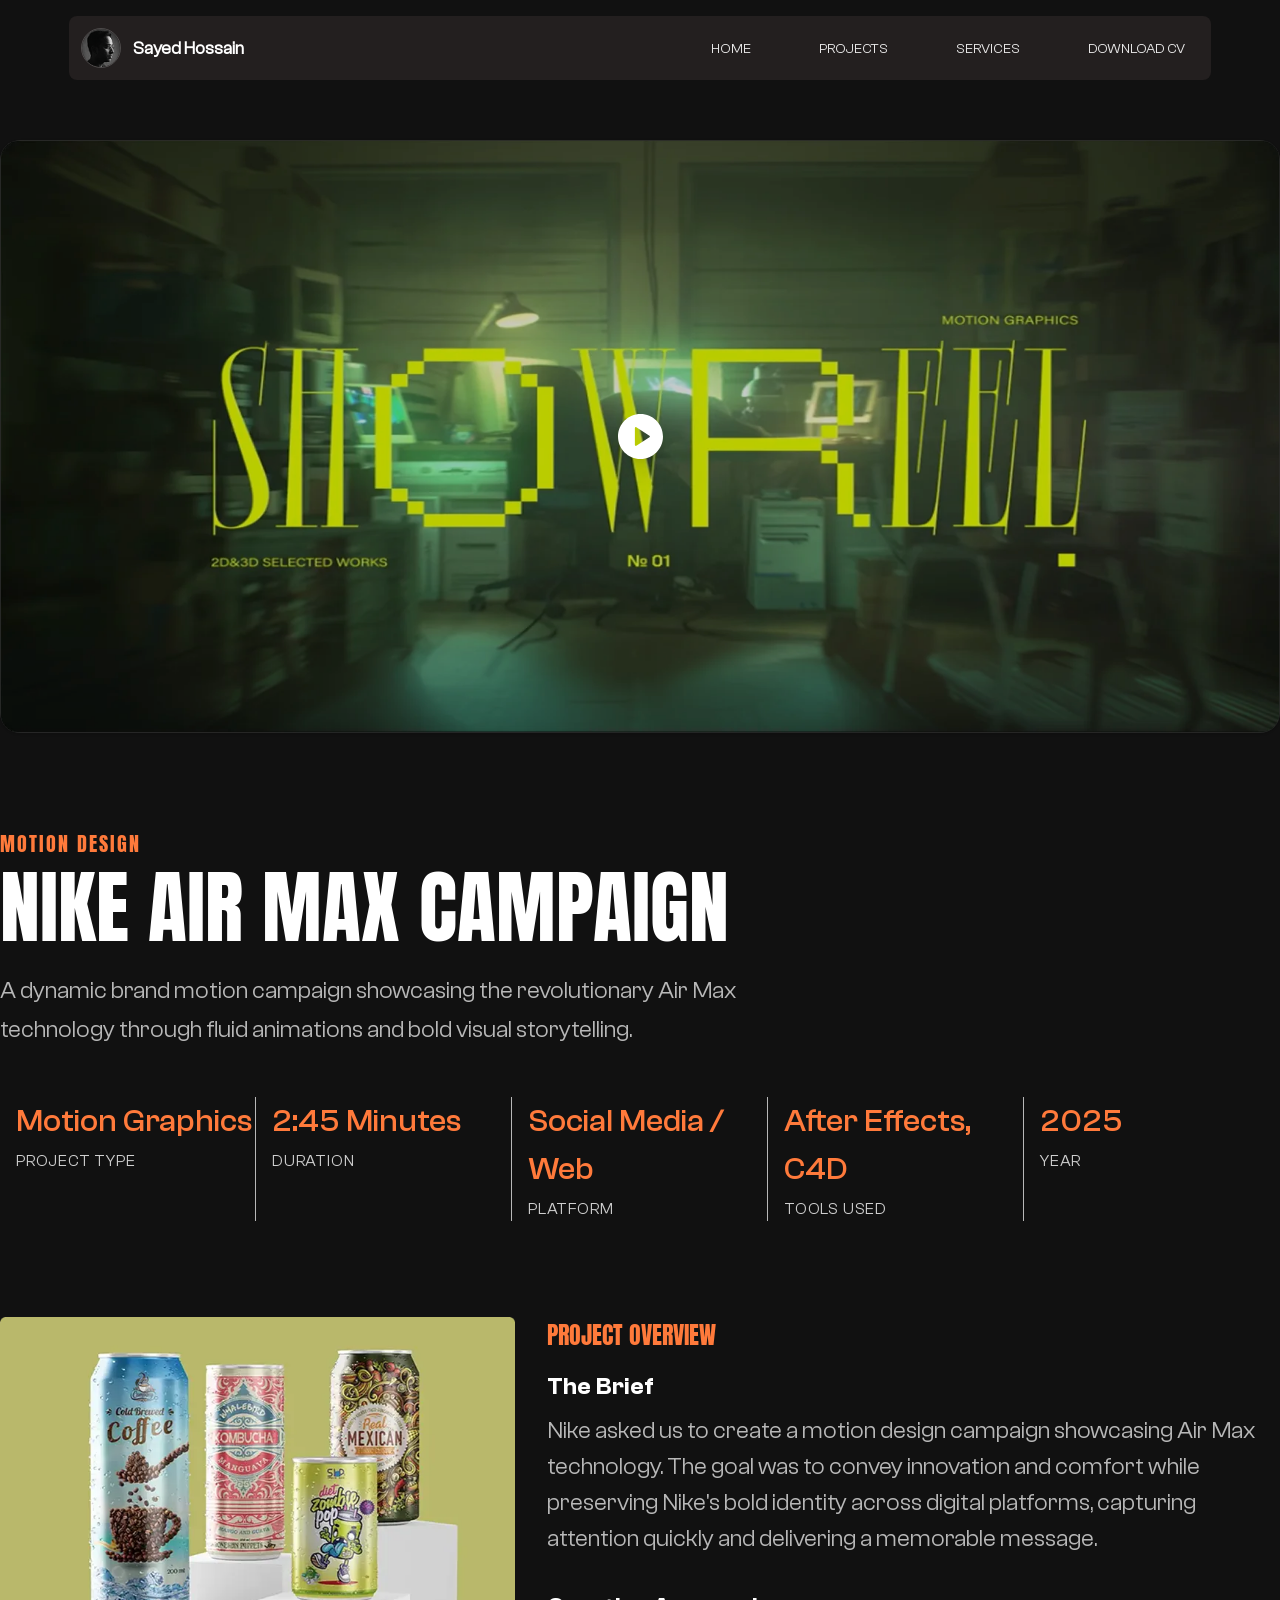
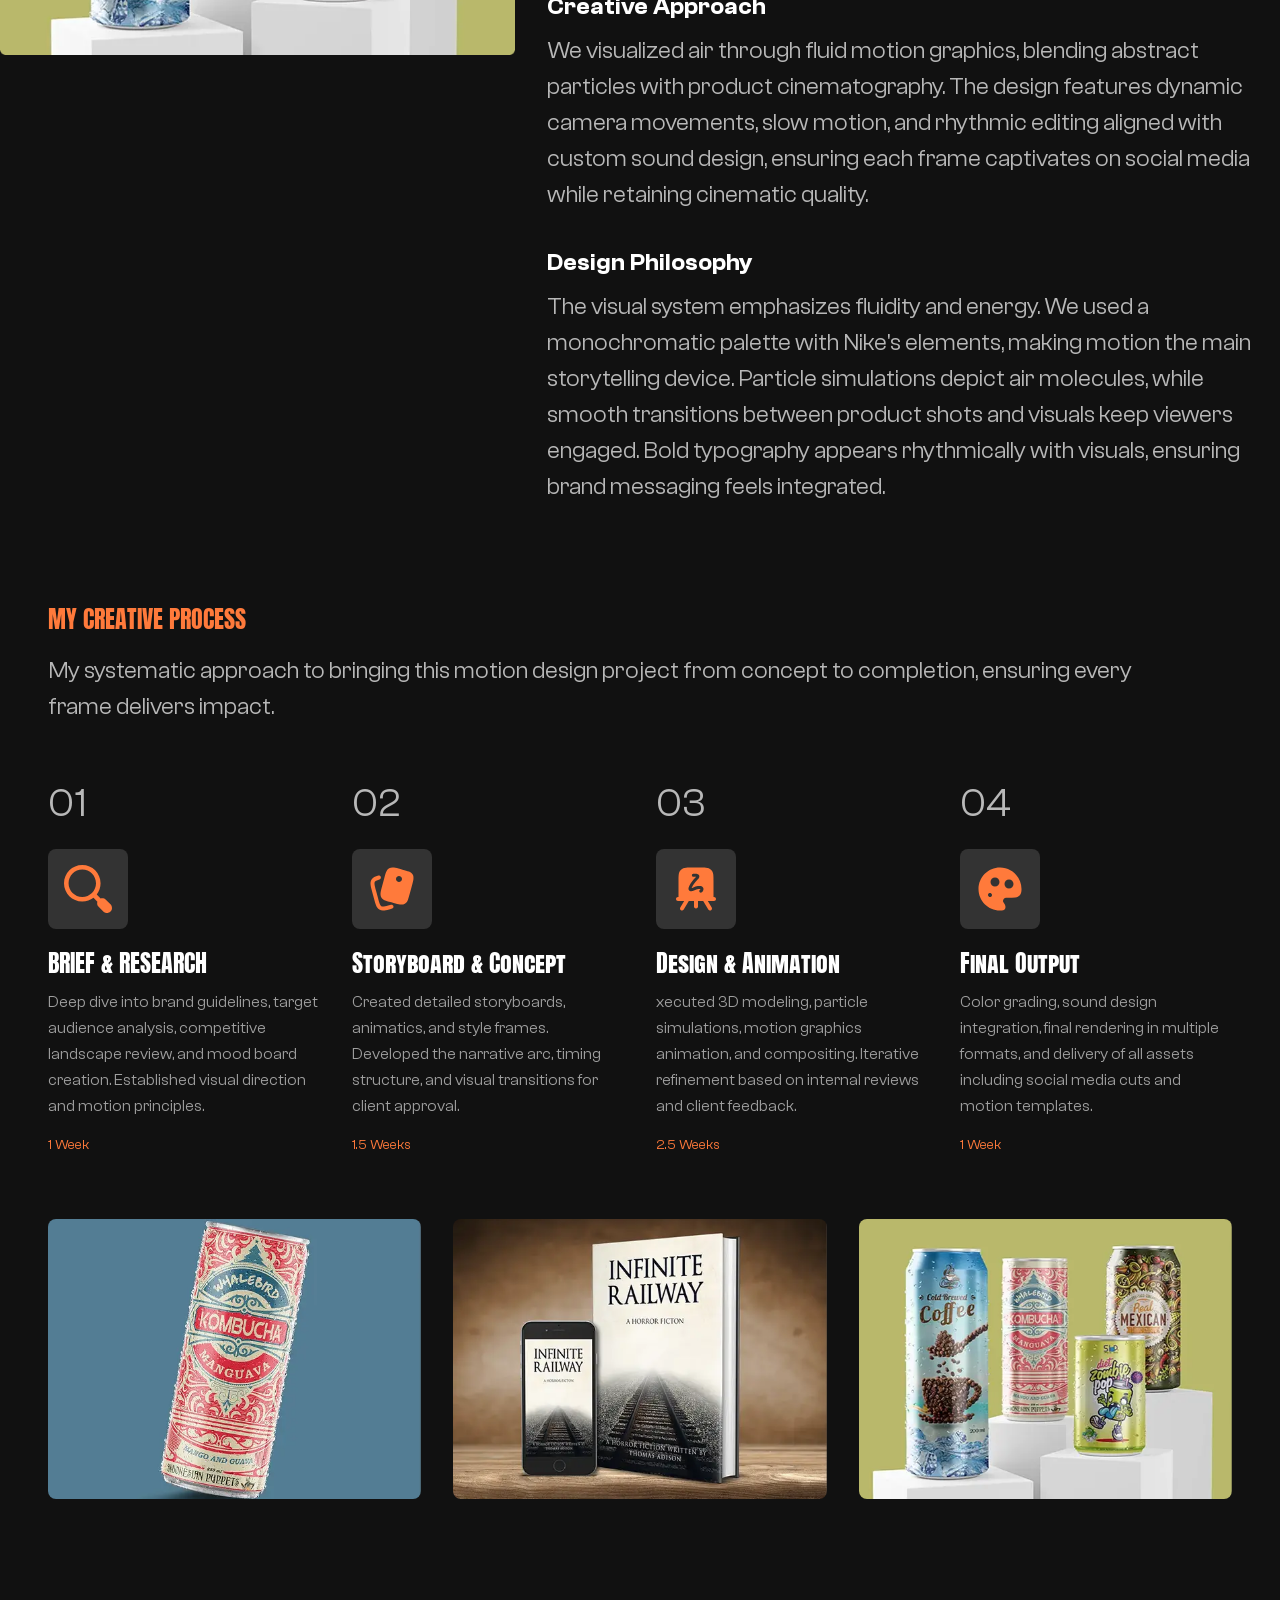
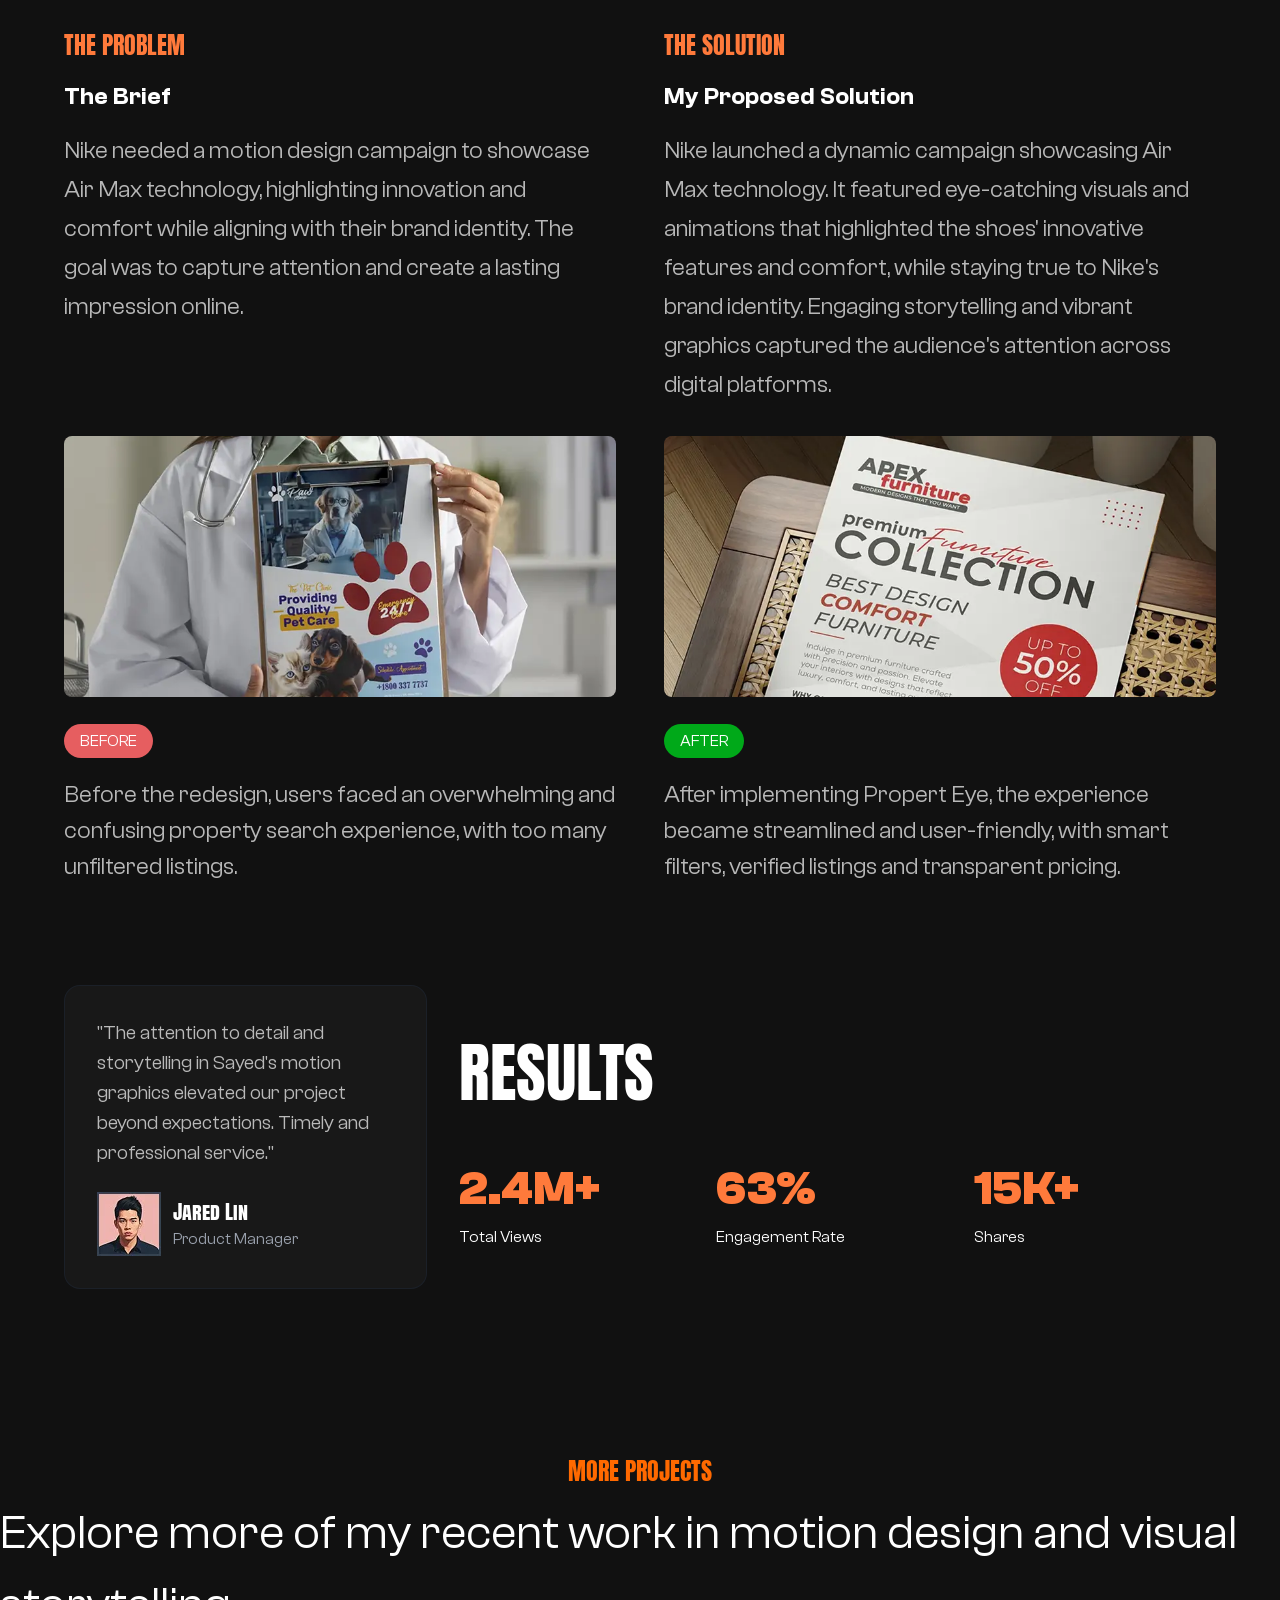
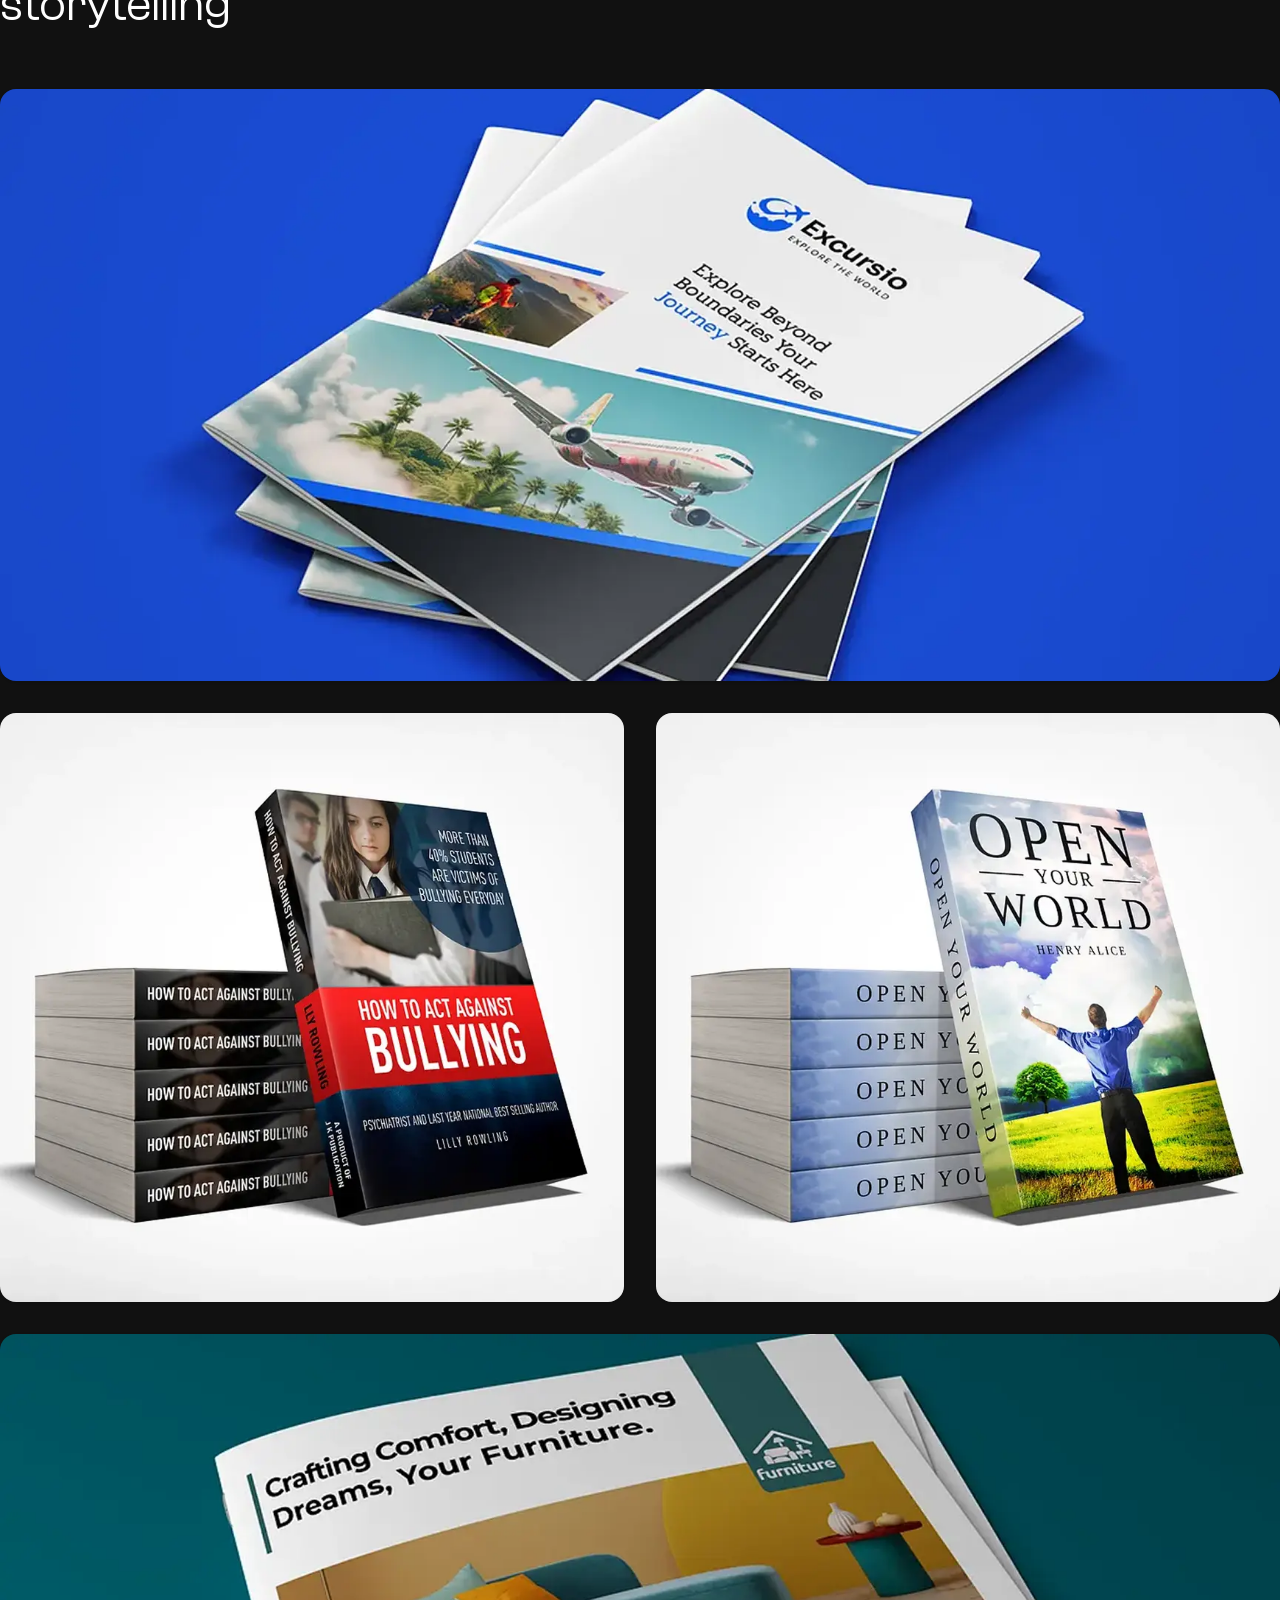
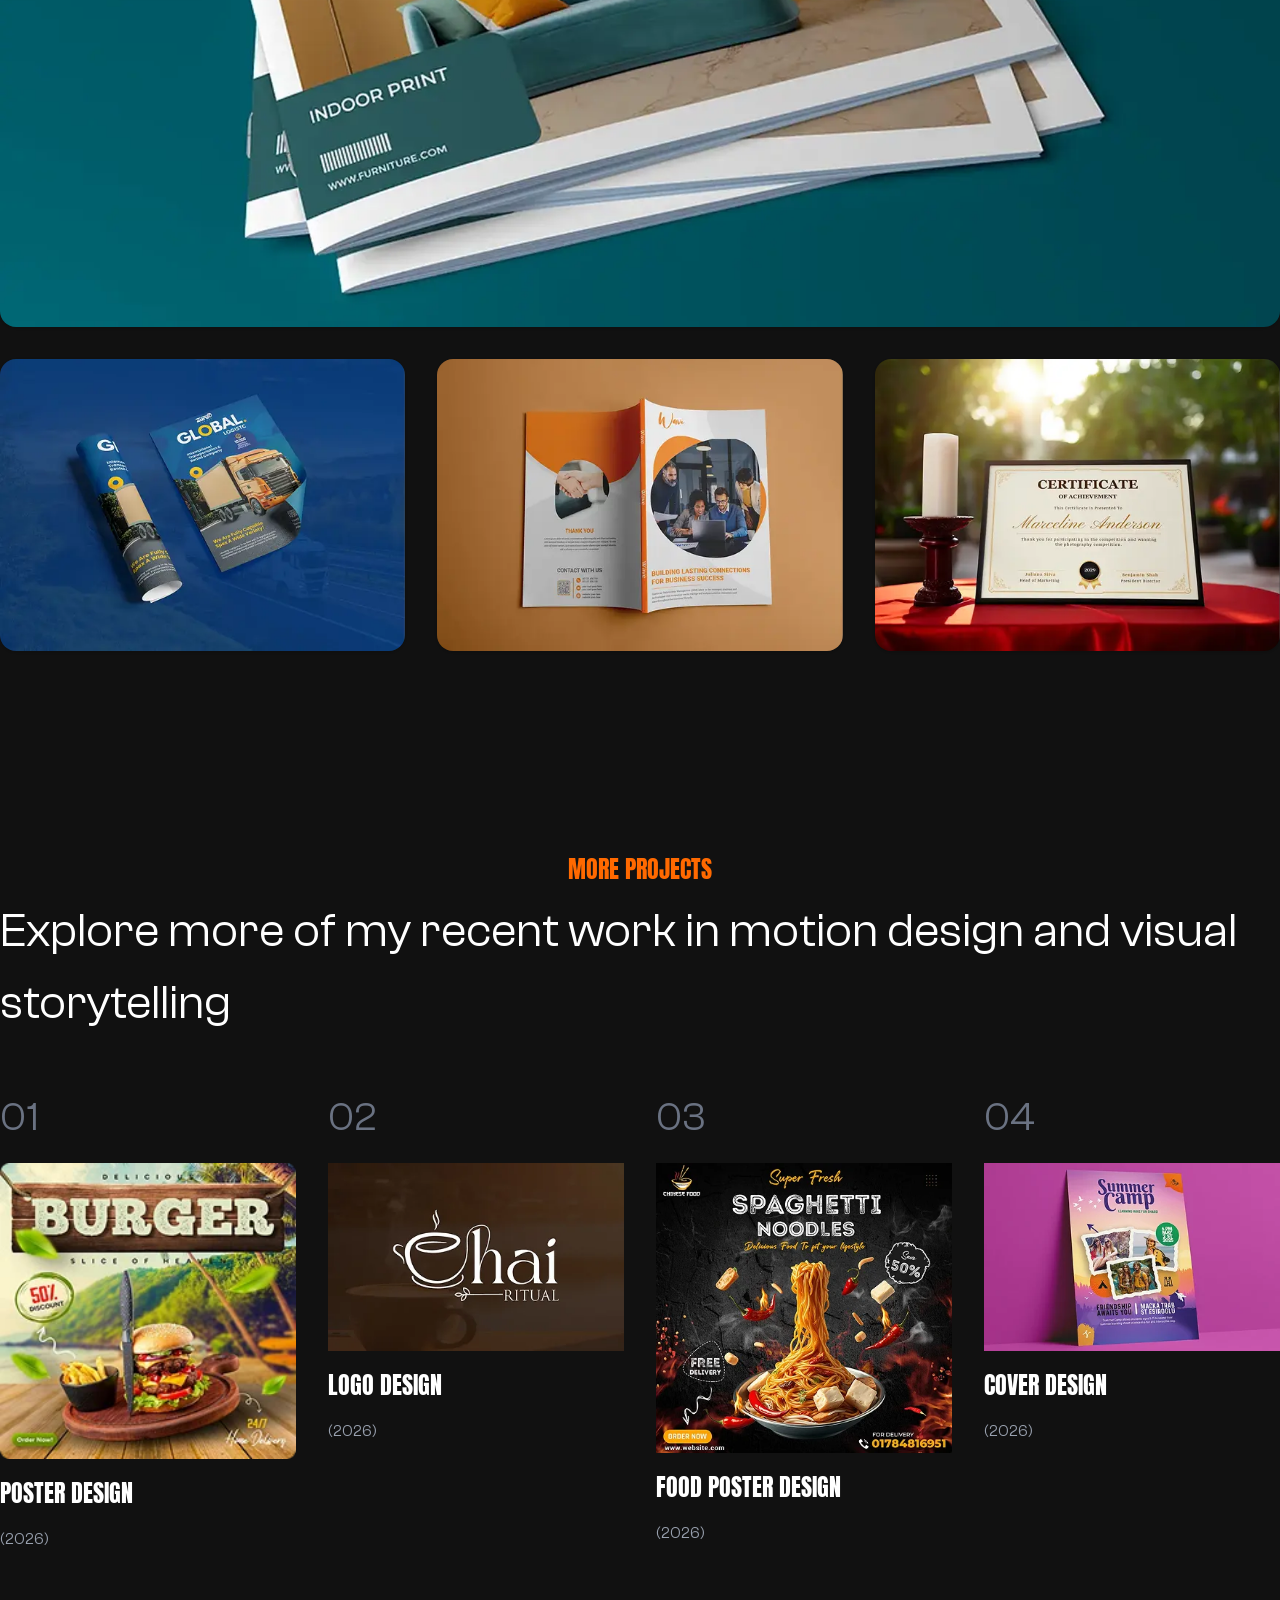
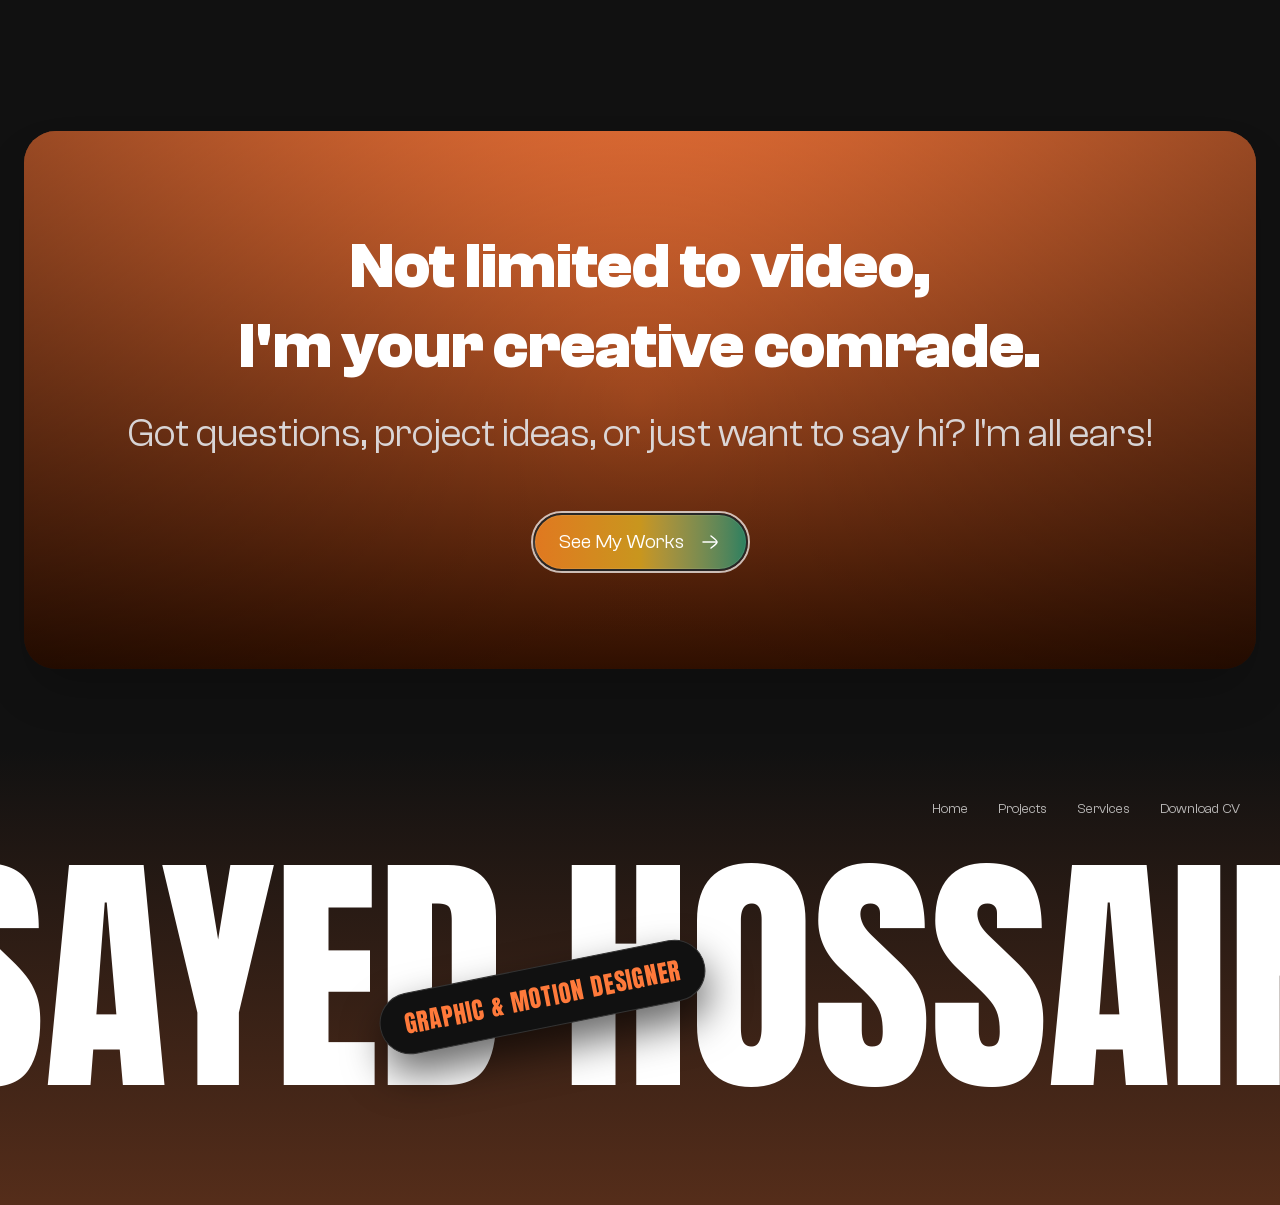
<file: project-details.html>
<!DOCTYPE html>
<html lang="en">

<head>
    <meta charset="UTF-8">
    <meta name="viewport" content="width=device-width, initial-scale=1.0">
    <title>Sayed Hossain</title>
    <link rel="stylesheet" href="assets/css/style.css">
    <link rel="stylesheet" href="https://cdn.jsdelivr.net/npm/@splidejs/splide@4.1.4/dist/css/splide.min.css">


</head>

<body>


    <nav id="navbar" class="navbar">
        <div class="nav-container">
            <a href="index.html" class="nav-brand">
                <div class="brand-img-wrapper">
                    <img src="assets/images/nav-img.png" alt="Rafiqul Islam" class="brand-img" />
                </div>
                <span class="brand-name">Sayed Hossain</span>
            </a>

            <div class="nav-actions">
                <ul class="desktop-menu">
                    <li><a href="index.html" class="nav-link">Home</a></li>
                    <li><a href="projects.html" class="nav-link">Projects</a></li>
                    <li><a href="#" class="nav-link">Services</a></li>
                    <li><a href="#" class="nav-link">Download CV</a></li>
                </ul>

                <button id="hamburger" class="hamburger">
                    <span id="ham1" class="ham-line"></span>
                    <span id="ham2" class="ham-line"></span>
                    <span id="ham3" class="ham-line ham-short"></span>
                </button>
            </div>
        </div>
    </nav>

    <div id="mobile-menu" class="mobile-menu hidden">
        <a href="index.html" class="mobile-link border-bottom">Home</a>
        <a href="projects.html" class="mobile-link border-bottom">Projects</a>
        <a href="#" class="mobile-link border-bottom">Services</a>
        <a href="#" class="mobile-link">Download CV</a>
    </div>



    <section class="px-4 md:px-0 pt-[80px] md:pt-[140px]">
        <div class="container mx-auto">
            <div class="justify-center mx-auto mb-12 overflow-hidden rounded-[20px] shadow-sm relative group md:p-0"
                id="video-container">
                <img src="assets/images/video-thumb.webp" alt="Featured Project" class="w-full h-auto block"
                    id="video-thumbnail">

                <button onclick="playVideo()"
                    class="absolute inset-0 flex items-center justify-center bg-black/20 group-hover:bg-black/30 transition-all duration-300"
                    id="play-button">
                    <div
                        class="w-full max-w-[45px] rounded-full flex items-center justify-center shadow-xl transform group-hover:scale-102 transition-transform cursor-pointer">
                        <img class="w-full aspect-45/45" src="assets/images/home-img7.svg" alt="Play Icon">
                    </div>
                </button>
            </div>

        </div>
    </section>

    <section class="px-4 py-12 md:px-0">
        <div class="container mx-auto">
            <p class="text-[#FF7A3B] font-anton-sc text-[14px] md:text-[20px] uppercase mb-2 tracking-widest">
                MOTION DESIGN
            </p>
            <h2 class="font-anton-sc text-[32px] md:text-[80px] text-[#FFF] leading-[1] mb-6 uppercase">
                Nike Air Max Campaign
            </h2>
            <p class="text-white/70 text-[16px] md:text-[24px] mb-12 max-w-3xl leading-relaxed">
                A dynamic brand motion campaign showcasing the revolutionary Air Max technology through fluid animations
                and bold visual storytelling.
            </p>

            <div class="grid grid-cols-2 md:grid-cols-5 gap-y-8">

                <div class="col-span-1 md:border-r border-white/70 pl-0 md:pl-4">
                    <h3 class="text-[#FF7A3B] font-clash-grotesk-medium text-[16px] md:text-[32px] mb-1">Motion Graphics
                    </h3>
                    <p class="text-[#FFF] text-[14px] md:text-[16px] uppercase tracking-wider opacity-80">Project Type
                    </p>
                </div>

                <div class="col-span-1 md:border-r border-white/70 pl-4">
                    <h3 class="text-[#FF7A3B] font-clash-grotesk-medium text-[16px] md:text-[32px] mb-1">2:45 Minutes
                    </h3>
                    <p class="text-[#FFF] text-[14px] md:text-[16px] uppercase tracking-wider opacity-80">Duration</p>
                </div>

                <div class="col-span-1 md:border-r border-white/70 pl-0 md:pl-4">
                    <h3 class="text-[#FF7A3B] font-clash-grotesk-medium text-[16px] md:text-[32px] mb-1">Social Media /
                        Web
                    </h3>
                    <p class="text-[#FFF] text-[14px] md:text-[16px] uppercase tracking-wider opacity-80">Platform</p>
                </div>

                <div class="col-span-1 md:border-r border-white/70 pl-4">
                    <h3 class="text-[#FF7A3B] font-clash-grotesk-medium text-[16px] md:text-[32px] mb-1">After Effects,
                        C4D</h3>
                    <p class="text-[#FFF] text-[14px] md:text-[16px] uppercase tracking-wider opacity-80">Tools Used</p>
                </div>

                <div class="col-span-1 pl-0 md:pl-4">
                    <h3 class="text-[#FF7A3B] font-clash-grotesk-medium text-[16px] md:text-[32px] mb-1">2025</h3>
                    <p class="text-[#FFF] text-[14px] md:text-[16px] uppercase tracking-wider opacity-80">Year</p>
                </div>

            </div>
        </div>
    </section>


    <section class="px-4 md:px-0 py-8 md:py-12 text-white">
        <div class="container mx-auto">
            <div class="grid grid-cols-1 md:grid-cols-12 gap-8 items-start">
                <div class="col-span-1 md:col-span-5">
                    <div class="w-full h-full overflow-hidden">
                        <img src="assets/images/details-img1.webp" alt="Project Showcase" class="w-full object-cover">
                    </div>
                </div>

                <div class="col-span-1 md:col-span-7 space-y-8">
                    <div>
                        <h2 class="text-[#FF7A3B] font-anton-sc text-[14px] md:text-[24px] uppercase pb-4">Project
                            Overview
                        </h2>

                        <h3 class="text-[16px] md:text-[24px] font-clash-grotesk-semi-bold pb-2">The Brief</h3>
                        <p class="text-white/70 text-[14px] md:text-[24px]">
                            Nike asked us to create a motion design campaign showcasing Air Max technology. The goal was
                            to convey innovation and comfort while preserving Nike's bold identity across digital
                            platforms, capturing attention quickly and delivering a memorable message.
                        </p>
                    </div>

                    <div>
                        <h3 class="text-[16px] md:text-[24px] font-clash-grotesk-semi-bold pb-2">Creative Approach</h3>
                        <p class="text-white/70 text-[14px] md:text-[24px]">
                            We visualized air through fluid motion graphics, blending abstract particles with product
                            cinematography. The design features dynamic camera movements, slow motion, and rhythmic
                            editing aligned with custom sound design, ensuring each frame captivates on social media
                            while retaining cinematic quality.
                        </p>
                    </div>

                    <div>
                        <h3 class="text-[16px] md:text-[24px] font-clash-grotesk-semi-bold pb-2">Design Philosophy</h3>
                        <p class="text-white/70 text-[14px] md:text-[24px]">
                            The visual system emphasizes fluidity and energy. We used a monochromatic palette with
                            Nike's elements, making motion the main storytelling device. Particle simulations depict air
                            molecules, while smooth transitions between product shots and visuals keep viewers engaged.
                            Bold typography appears rhythmically with visuals, ensuring brand messaging feels
                            integrated.
                        </p>
                    </div>
                </div>
            </div>
        </div>
    </section>


    <section class="px-4 md:px-12 py-8 md:py-12">
        <div class="container mx-auto">
            <h2 class="text-[#FF7A3B] font-anton-sc text-[14px] md:text-[24px] uppercase pb-4">My Creative
                Process</h2>
            <p class="text-white/70 text-[14px] md:text-[24px] mb-12 max-w-[1100px]">
                My systematic approach to bringing this motion design project from concept to completion, ensuring every
                frame delivers impact.
            </p>

            <div class="grid grid-cols-2 md:grid-cols-4 gap-8 pb-8 md:pb-16">

                <div class="flex flex-col h-full">

                    <div class="text-[14px] md:text-[40px] text-white/70 mb-4">01</div>

                    <div
                        class="bg-[#333] max-w-[60px] md:max-w-[80px] flex items-center justify-center rounded-lg mb-4 p-[16px]">
                        <img src="assets/images/details-icon1.svg" class="w-full object-cover" alt="Brief & Research">
                    </div>

                    <h3 class="font-anton-sc text-[#FFF] text-[14px] md:text-[24px] mb-2">
                        BRIEF & RESEARCH
                    </h3>

                    <p class="text-white/60 text-[16px] leading-relaxed mb-4">
                        Deep dive into brand guidelines, target audience analysis, competitive landscape review, and
                        mood board creation. Established visual direction and motion principles.
                    </p>

                    <!-- This pushes it to bottom -->
                    <p class="text-[#FF7A3B] text-sm mt-auto">1 Week</p>

                </div>
                <!-- <div>
                    <div class="text-[40px] text-white/70 mb-4">01</div>
                    <div class="w-12 h-12 flex items-center justify-center rounded-lg mb-4">
                        <img src="assets/images/details-icon1.svg" alt="Brief & Research">
                    </div>
                    <h3 class="font-anton-sc text-[#FFF] text-[14px] md:text-[24px] mb-2">BRIEF & RESEARCH</h3>
                    <p class="text-white/60 text-[16px] leading-relaxed">Deep dive into brand guidelines, target
                        audience
                        analysis, competitive landscape review, and mood board creation. Established visual direction
                        and motion principles.</p>
                    <p class="text-[#FF7A3B] text-sm mt-4">1 Week</p>
                </div> -->

                <div class="flex flex-col h-full">

                    <div class="text-[14px] md:text-[40px] text-white/70 mb-4">02</div>

                    <div
                        class="bg-[#333] max-w-[60px] md:max-w-[80px] flex items-center justify-center rounded-lg mb-4 p-[16px]">
                        <img src="assets/images/details-icon2.svg" class="w-full object-cover" alt="Brief & Research">
                    </div>

                    <h3 class="font-anton-sc text-[#FFF] text-[14px] md:text-[24px] mb-2">
                        Storyboard & Concept
                    </h3>

                    <p class="text-white/60 text-[16px] leading-relaxed">
                        Created detailed storyboards, animatics, and style frames. Developed the narrative arc, timing
                        structure, and visual transitions for client approval.
                    </p>

                    <!-- This pushes it to bottom -->
                    <p class="text-[#FF7A3B] text-sm mt-auto">1.5 Weeks</p>

                </div>

                <div class="flex flex-col h-full">

                    <div class="text-[14px] md:text-[40px] text-white/70 mb-4">03</div>

                    <div
                        class="bg-[#333] max-w-[60px] md:max-w-[80px] flex items-center justify-center rounded-lg mb-4 p-[16px]">
                        <img src="assets/images/details-icon3.svg" class="w-full object-cover" alt="Brief & Research">
                    </div>

                    <h3 class="font-anton-sc text-[#FFF] text-[14px] md:text-[24px] mb-2">
                        Design & Animation
                    </h3>

                    <p class="text-white/60 text-[16px] leading-relaxed">
                        xecuted 3D modeling, particle simulations, motion graphics animation, and compositing. Iterative
                        refinement based on internal reviews and client feedback.
                    </p>

                    <!-- This pushes it to bottom -->
                    <p class="text-[#FF7A3B] text-sm mt-auto">2.5 Weeks</p>

                </div>

                <div class="flex flex-col h-full">

                    <div class="text-[14px] md:text-[40px] text-white/70 mb-4">04</div>

                    <div
                        class="bg-[#333] max-w-[60px] md:max-w-[80px] flex items-center justify-center rounded-lg mb-4 p-[16px]">
                        <img src="assets/images/details-icon4.svg" class="w-full object-cover" alt="Brief & Research">
                    </div>

                    <h3 class="font-anton-sc text-[#FFF] text-[14px] md:text-[24px] mb-2">
                        Final Output
                    </h3>

                    <p class="text-white/60 text-[16px] leading-relaxed">
                        Color grading, sound design integration, final rendering in multiple formats, and delivery of
                        all assets including social media cuts and motion templates.
                    </p>

                    <!-- This pushes it to bottom -->
                    <p class="text-[#FF7A3B] text-sm mt-auto">1 Week</p>

                </div>
            </div>

            <div
                class="flex flex-nowrap overflow-x-auto whitespace-nowrap [&::-webkit-scrollbar]:hidden [-ms-overflow-style:none] [scrollbar-width:none] gap-3 pb-4 scroll-smooth md:grid md:grid-cols-3 md:gap-8 md:overflow-visible">

                <div class="aspect-[4/3] w-[45%] md:w-full flex-none rounded-lg overflow-hidden">
                    <img src="assets/images/details-img2.webp" class="w-full h-full object-cover">
                </div>

                <div class="aspect-[4/3] w-[45%] md:w-full flex-none rounded-lg overflow-hidden">
                    <img src="assets/images/details-img3.webp" class="w-full h-full object-cover">
                </div>

                <div class="aspect-[4/3] w-[45%] md:w-full flex-none rounded-lg overflow-hidden">
                    <img src="assets/images/details-img4.webp" class="w-full h-full object-cover">
                </div>

            </div>
        </div>
    </section>




    <section class="text-white px-4 md:px-16 py-8 md:py-16">
        <div class="container mx-auto">
            <div class="grid grid-cols-1 md:grid-cols-2 gap-12 mb-8 md:mb-25 items-stretch">

                <div class="flex flex-col h-full bg-white/10 p-4 md:p-0 rounded-lg md:bg-transparent">
                    <div class="flex-grow">
                        <h2 class="text-[#FF7A3B] font-anton-sc text-[14px] md:text-[24px] mb-4 uppercase">The Problem
                        </h2>
                        <h3 class="text-[16px] md:text-[24px] font-clash-grotesk-semi-bold mb-4">The Brief</h3>
                        <p class="text-white/70 text-[14px] md:text-[24px] mb-8 leading-relaxed">
                            Nike needed a motion design
                            campaign to
                            showcase Air Max technology,
                            highlighting innovation and comfort while aligning with their brand identity. The goal was
                            to
                            capture attention and create a lasting impression online.
                        </p>
                    </div>

                    <div class="mt-auto">
                        <img src="assets/images/details-problem-img.webp" alt="Before"
                            class="w-full h-auto rounded-lg mb-8">
                        <span class="max-w-[90px] bg-[#E65E60] text-white px-4 py-2 rounded-full text-[16px] uppercase">
                            Before
                        </span>
                        <p class="text-white/70 mt-6 text-[14px] md:text-[24px]">Before the redesign, users faced an
                            overwhelming and
                            confusing property search experience, with too many unfiltered listings.</p>
                    </div>
                </div>

                <div class="flex flex-col h-full bg-white/10 p-4 md:p-0 rounded-lg md:bg-transparent">
                    <div class="flex-grow">
                        <h2 class="text-[#FF7A3B] font-anton-sc text-[14px] md:text-[24px] mb-4 uppercase">The Solution
                        </h2>
                        <h3 class="text-[16px] md:text-[24px] font-clash-grotesk-semi-bold mb-4">My Proposed Solution
                        </h3>
                        <p class="text-white/70 text-[14px] md:text-[24px] mb-8 leading-relaxed">
                            Nike launched a dynamic campaign
                            showcasing Air
                            Max technology. It featured
                            eye-catching visuals and animations that highlighted the shoes' innovative features and
                            comfort,
                            while staying true to Nike's brand identity. Engaging storytelling and vibrant graphics
                            captured
                            the audience's attention across digital platforms.
                        </p>
                    </div>

                    <div class="mt-auto">
                        <img src="assets/images/details-solution-img.webp" alt="After"
                            class="w-full h-auto rounded-lg mb-8">
                        <span
                            class="max-w-[90px] bg-[#00A919] text-white text-center px-4 py-2 rounded-full text-[16px] uppercase">
                            After
                        </span>
                        <p class="text-white/70 mt-6 text-[14px] md:text-[24px]">After implementing Propert Eye, the
                            experience became
                            streamlined and user-friendly, with smart
                            filters, verified listings and transparent pricing.</p>
                    </div>
                </div>
            </div>

            <div class="grid grid-cols-1 lg:grid-cols-3 gap-8 items-center">
                <div class="lg:col-span-1 p-8 rounded-2xl border border-gray-800/50 bg-[#181818]">
                    <p class="text-white/70 text-[16px] md:text-[20px] mb-6">"The attention to detail and storytelling
                        in
                        Sayed's
                        motion
                        graphics elevated our project beyond expectations. Timely and professional service."</p>
                    <div class="flex items-center gap-3">
                        <div class="max-w-[64px]">
                            <img src="assets/images/product-man.webp" alt="Product Manager" class="w-full object-cover">
                        </div>
                        <div>
                            <p class="font-anton-sc text-[#FFF] text-[20px]">Jared Lin</p>
                            <p class="text-[#9CA3AF] text-[16px]">Product Manager</p>
                        </div>
                    </div>
                </div>

                <div class="lg:col-span-2">
                    <h3 class="text-[24px] md:text-[64px] font-anton-sc text-white mb-8 uppercase">Results</h3>
                    <div class="grid grid-cols-3 gap-4">

                        <div>
                            <h4 class="text-[24px] md:text-[48px] font-clash-grotesk-bold text-[#FF7A3B]">
                                <span class="counter" data-target="2.4">0</span>M+
                            </h4>
                            <p class="text-[16px] text-[#FFF]">Total Views</p>
                        </div>

                        <div>
                            <h4 class="text-[24px] md:text-[48px] font-clash-grotesk-bold text-[#FF7A3B]">
                                <span class="counter" data-target="87">0</span>%
                            </h4>
                            <p class="text-[16px] text-[#FFF]">Engagement Rate</p>
                        </div>

                        <div>
                            <h4 class="text-[24px] md:text-[48px] font-clash-grotesk-bold text-[#FF7A3B]">
                                <span class="counter" data-target="15">0</span>K+
                            </h4>
                            <p class="text-[16px] text-[#FFF]">Shares</p>
                        </div>

                    </div>
                </div>
            </div>
        </div>
    </section>


    <section class="px-4 md:px-0 py-[20px] md:py-[100px] overflow-hidden">
        <div class="container mx-auto">
            <div class="mb-6 md:mb-12 flex flex-col items-start md:items-center">
                <h2 class="text-orange-500 font-anton-sc uppercase text-[14px] md:text-[24px] mb-2">More Projects</h2>
                <h3 class="text-[#FFF] text-[20px] md:text-[48px]">Explore more of my recent work in motion design and
                    visual
                    storytelling</h3>
            </div>
            <div class="grid grid-cols-12 gap-4 md:gap-8">

                <div class="col-span-12 rounded-[16px] overflow-hidden shadow-sm">
                    <img src="assets/images/details-showcase1.webp" alt="Marketing Brochure Mockup"
                        class="w-full object-cover" />
                </div>

                <div class="col-span-6 rounded-[16px] overflow-hidden shadow-sm">
                    <img src="assets/images/details-showcase2.webp" alt="Interior Page View"
                        class="w-full object-cover" />
                </div>

                <div class="col-span-6 rounded-[16px] overflow-hidden shadow-sm">
                    <img src="assets/images/details-showcase3.webp" alt="Content Layout View"
                        class="w-full object-cover" />
                </div>

                <div class="col-span-12 rounded-[16px] overflow-hidden shadow-sm">
                    <img src="assets/images/details-showcase4.webp" alt="Interior Page View"
                        class="w-full object-cover" />
                </div>

                <div class="col-span-6 md:col-span-4 rounded-[16px] overflow-hidden shadow-sm">
                    <img src="assets/images/details-showcase5.webp" alt="Content Layout View"
                        class="w-full object-cover" />
                </div>

                <div class="col-span-6 md:col-span-4 rounded-[16px] overflow-hidden shadow-sm">
                    <img src="assets/images/details-showcase7.webp" alt="Marketing Brochure Mockup"
                        class="w-full object-cover" />
                </div>
                <div class="col-span-12 md:col-span-4 rounded-[16px] overflow-hidden shadow-sm">
                    <img src="assets/images/details-showcase6.webp" alt="Marketing Brochure Mockup"
                        class="w-full object-cover" />
                </div>

            </div>
        </div>
    </section>

    <!-- More Graphics Work -->
    <section class="px-4 md:px-0 py-[20px] md:py-[100px] overflow-hidden">
        <div class="container mx-auto">
            <div class="mb-6 md:mb-12 flex flex-col items-start md:items-center">
                <h2 class="text-orange-500 font-anton-sc uppercase text-[14px] md:text-[24px] mb-2">More Projects</h2>
                <h3 class="text-[#FFF] text-[20px] md:text-[48px]">Explore more of my recent work in motion design and
                    visual
                    storytelling</h3>
            </div>

            <div class="grid grid-cols-1 md:grid-cols-4 gap-4 md:gap-8">

                <a href="project-details.html" class="space-y-4">
                    <div class="text-gray-500 text-[18px] md:text-[40px] justify-self-end">01</div>
                    <div class="w-full h-auto rounded-lg">
                        <img src="assets/images/graphic-image3.webp" alt="Burger Poster Design"
                            class="w-full object-cover">
                    </div>
                    <div class="text-white font-anton-sc text-[16px] md:text-[24px]">POSTER DESIGN</div>
                    <div class="text-gray-400 text-[14px] md:text-[16px]">(2026)</div>
                </a>

                <a href="project-details.html" class="space-y-4">
                    <div class="text-gray-500 text-[18px] md:text-[40px] justify-self-end">02</div>
                    <div class="w-full h-auto rounded-lg">
                        <img src="assets/images/work-img1.webp" alt="Chai Ritual Logo" class="w-full object-cover">
                    </div>
                    <div class="text-white font-anton-sc text-[16px] md:text-[24px]">LOGO DESIGN</div>
                    <div class="text-gray-400 text-[14px] md:text-[16px]">(2026)</div>
                </a>

                <a href="project-details.html" class="space-y-4">
                    <div class="text-gray-500 text-[18px] md:text-[40px] justify-self-end">03</div>
                    <div class="w-full h-auto rounded-lg">
                        <img src="assets/images/work-img2.webp" alt="Spaghetti Poster Design"
                            class="w-full object-cover">
                    </div>
                    <div class="text-white font-anton-sc text-[16px] md:text-[24px]">FOOD POSTER DESIGN</div>
                    <div class="text-gray-400 text-[14px] md:text-[16px]">(2026)</div>
                </a>

                <a href="project-details.html" class="space-y-4">
                    <div class="text-gray-500 text-[18px] md:text-[40px] justify-self-end">04</div>
                    <div class="w-full h-auto rounded-lg">
                        <img src="assets/images/work-img3.webp" alt="Cover Design" class="w-full object-cover">
                    </div>
                    <div class="text-white font-anton-sc text-[16px] md:text-[24px]">COVER DESIGN</div>
                    <div class="text-gray-400 text-[14px] md:text-[16px]">(2026)</div>
                </a>

            </div>
        </div>
    </section>




    <!-- Get Started section -->
    <section class="py-8 md:py-20 px-4 md:px-6">
        <div class="container mx-auto">
            <div
                class="relative overflow-hidden rounded-4xl bg-[linear-gradient(180deg,#FF7A3B_0%,#381200_100%)] px-8 py-16 md:py-24 text-center shadow-2xl">
                <div class="relative z-10 flex flex-col items-center">
                    <h2
                        class="text-[20px] md:text-[64px] font-clash-grotesk-bold text-white mb-[8px] md:mb-[16px] leading-tight">
                        Not limited to video,<br>
                        I'm your creative comrade.
                    </h2>

                    <p class="text-gray-200 text-[14px] md:text-[40px] font-light mb-[16px] md:mb-[48px] opacity-90">
                        Got questions, project ideas, or just want to say hi? I'm all ears!
                    </p>

                    <a href="#" class="group border-2 border-[rgba(255,255,255,0.7)] rounded-full overflow-hidden">
                        <span
                            class="relative px-6 py-3 rounded-full bg-gradient-to-r from-[#e07820] via-[#c8961e] to-[#2a8060] border-2 border-[#272727] text-white text-[1.25rem] font-medium inline-flex items-center gap-[14px] shadow-[inset_0_0_0_1px_rgba(255,255,255,0.08),0_4px_24px_rgba(0,0,0,0.35)]  group-hover:shadow-[0_10px_40px_rgba(224,120,32,0.35)]">

                            <!-- Shine effect -->
                            <span
                                class="absolute inset-0 -translate-x-full group-hover:translate-x-full transition-transform duration-700 bg-white/10 skew-x-12"></span>

                            See My Works

                            <span>
                                <img src="assets/images/arrow-icon.svg" alt="Arrow Right">
                            </span>
                        </span>
                    </a>
                </div>

                <div
                    class="absolute inset-0 bg-[radial-gradient(circle_at_center,_transparent_0%,_rgba(0,0,0,0.4)_100%)]">
                </div>
            </div>
        </div>
    </section>


    <!-- Footer -->
    <footer class="footer-container">
        <div class="footer-content">

            <h1 class="hero-text">SAYED HOSSAIN</h1>

            <div class="design-pill">
                <span class="pill-text">GRAPHIC & MOTION DESIGNER</span>
            </div>

            <nav class="footer-nav">
                <a href="#" class="footer-link">Home</a>
                <a href="#" class="footer-link">Projects</a>
                <a href="#" class="footer-link">Services</a>
                <a href="#" class="footer-link">Download CV</a>
            </nav>

        </div>
    </footer>


    <script src="assets/js/script.js"></script>
</body>

</html>
</file>
